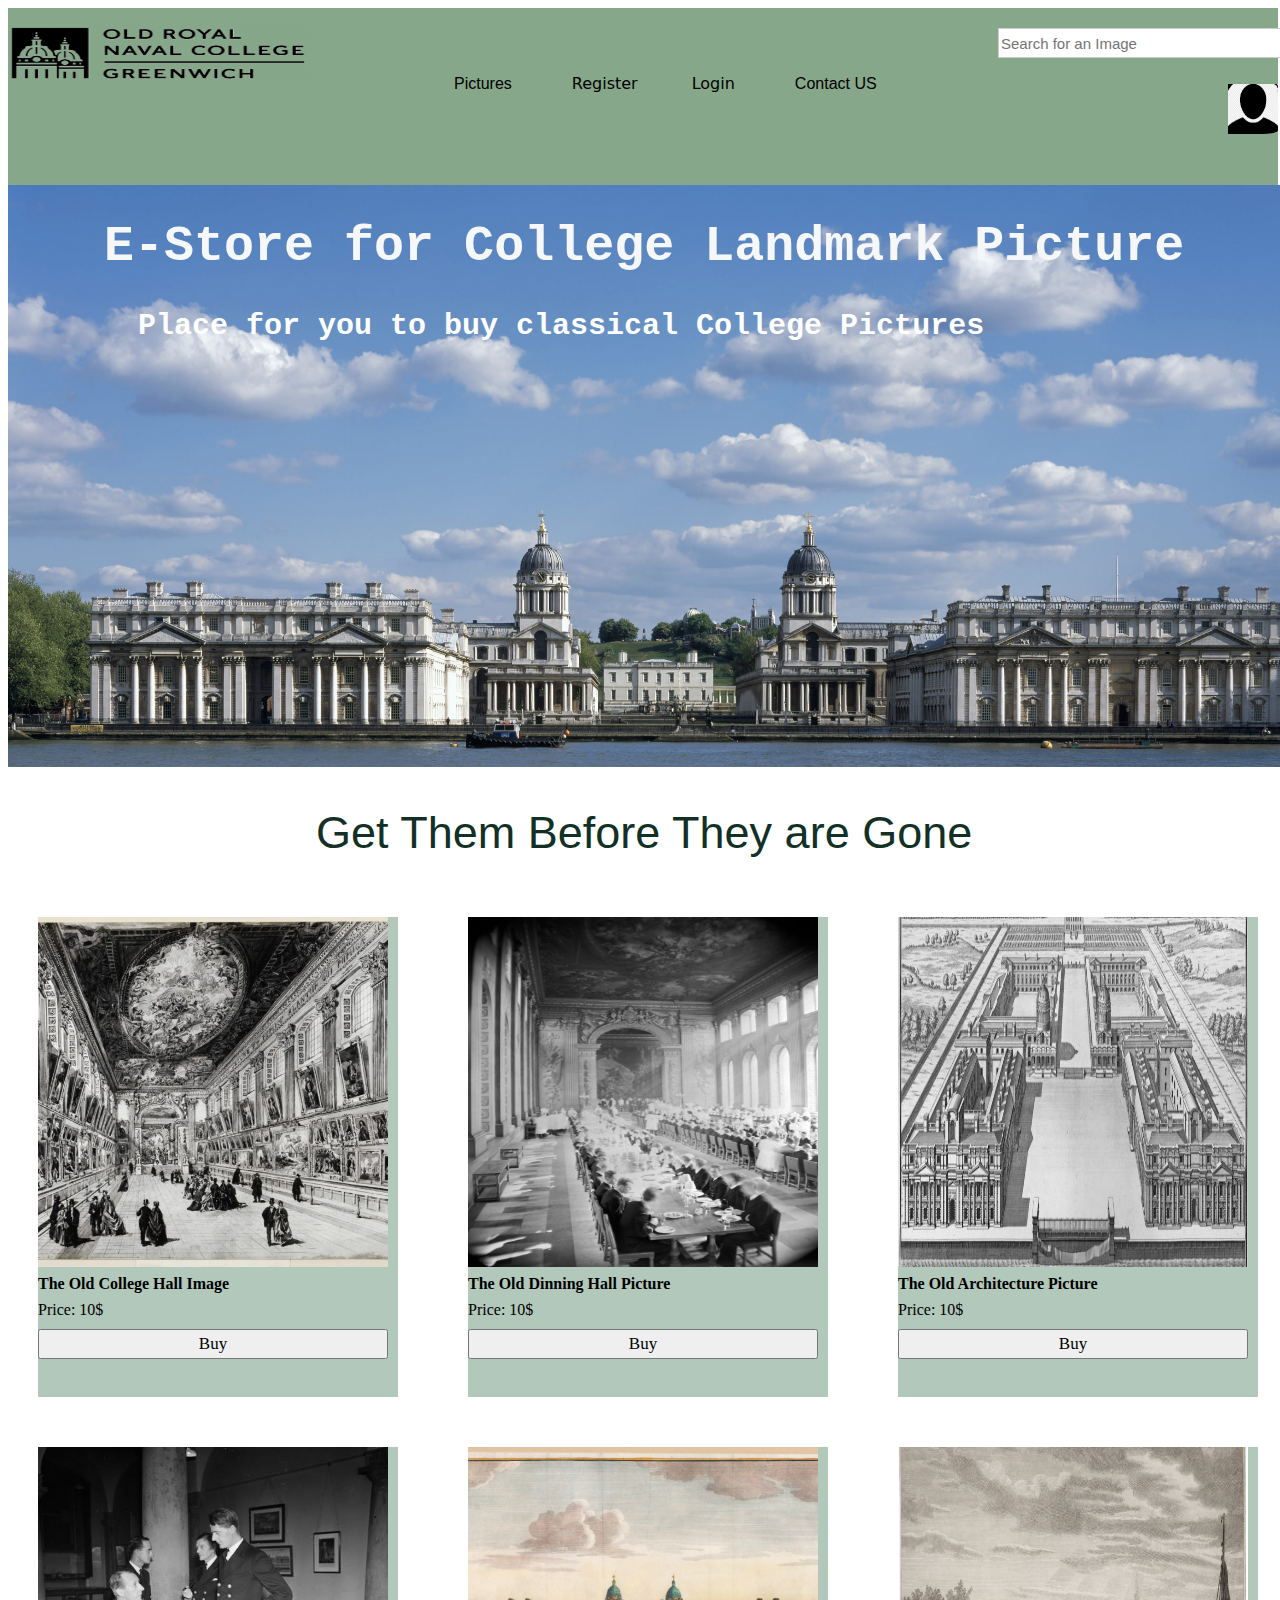
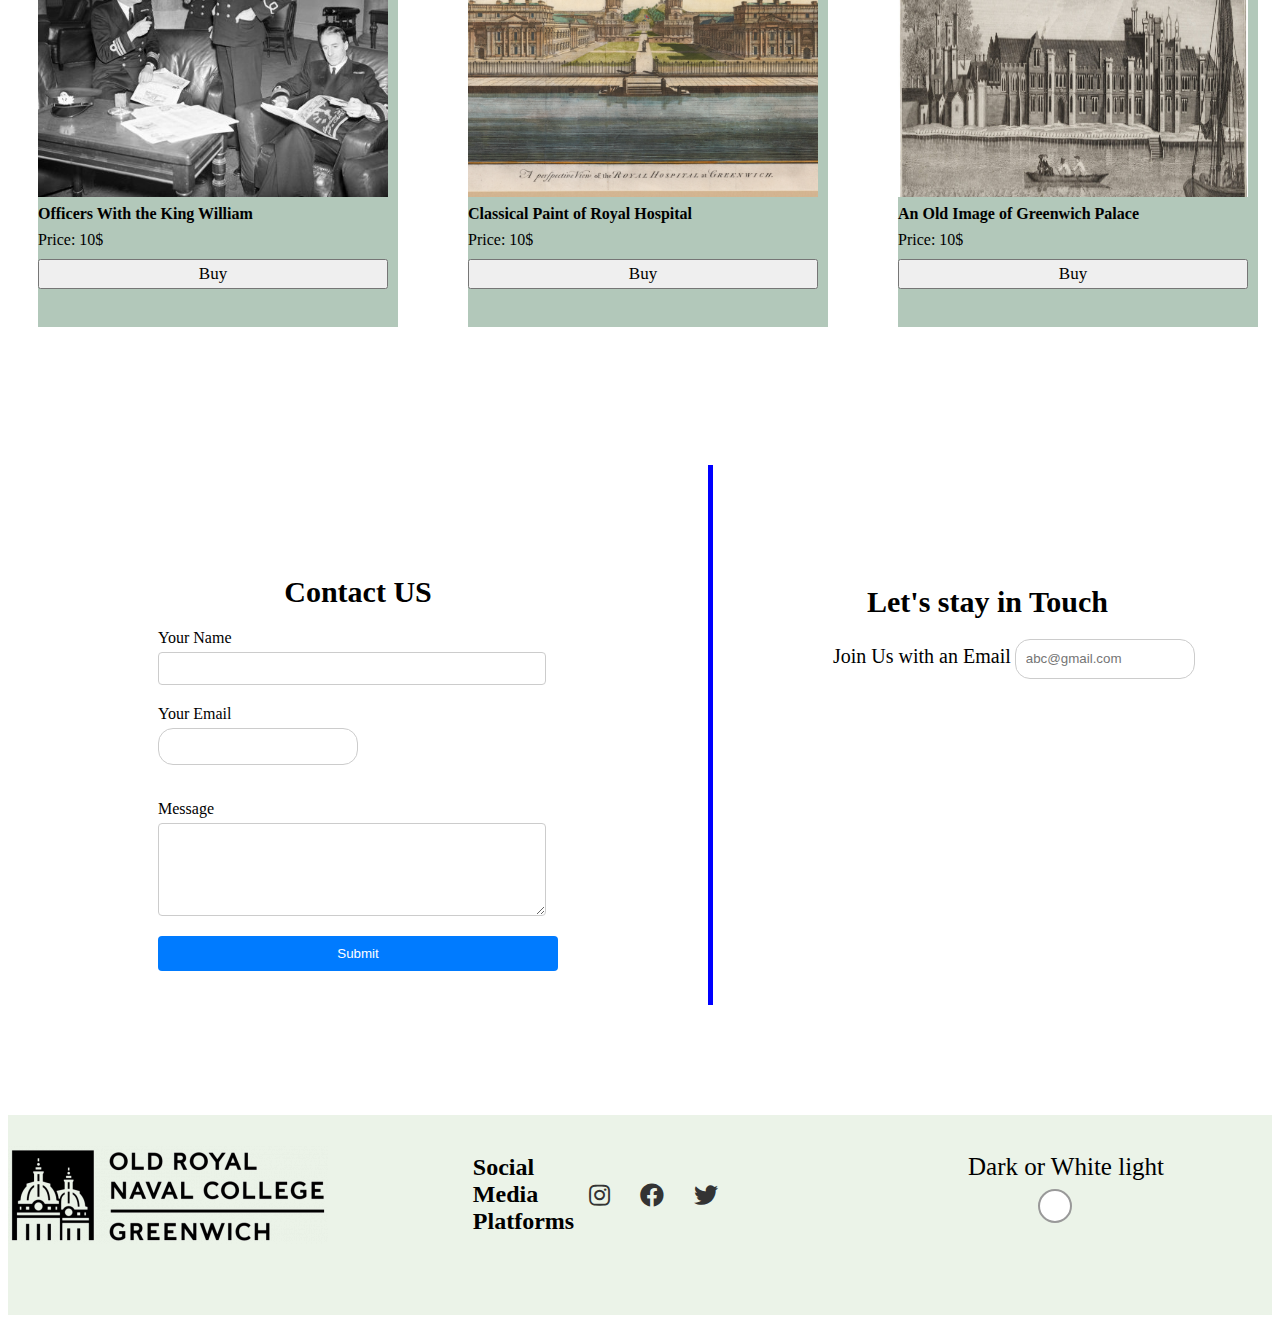
<file: index.html>
<html lang="en">
    <head>
        <meta charset="UTF-8">
        <meta name="viewport" content="width=device-width, initial-scale=1.0">
        <link rel="stylesheet" href="main-css.css">
        <script src="javascript.js"></script>
        <link rel="stylesheet" href="https://cdnjs.cloudflare.com/ajax/libs/font-awesome/5.15.4/css/all.min.css">
        <link rel="stylesheet" href="https://cdnjs.cloudflare.com/ajax/libs/font-awesome/4.7.0/css/font-awesome.min.css">
        <title>E-Commerce</title>
    </head>
    <body>
        <header>

            <div id="logo-img" style="display: flex;">
                <a href="javascript:location.reload()"><img src="1.png" alt="Royal college london logo" height="90px" width="300px"></a>

                    <ul>
                        <li><button class="pic-but" id="pic">Pictures</button></li>
                        <li><a href="register.html">Register</a></li>
                        <li><a href="login.html">Login</a></li>
                        <li><button class="pic-but" id="cont">Contact US</button></li>
                    </ul>
            </div>    
    
            <div id="search">
                <input type="search" placeholder="Search for an Image" id="searchinput">
                <button type="submit" id="sb"><i class="fa fa-search"></i></button>

                <img src="notloged.png" alt="Profile Image" height="50px" width="50px" style="padding-left: 270px; padding-top:25px;border-radius:5%;">

            </div>

        </header>

        <section id="main-sec" >
            <div id="name-head">
                <h1 id="main-head">E-Store for College Landmark Picture </h1>
                <h2 id="secondary">Place for you to buy classical College Pictures</h2>
            </div>
        </section>  

        <section id="img-section">
            <h1 id="pic-head">Get Them Before They are Gone</h1><br>
            
            <div id="pictures">
                <div id="pic1">
                    <img src="Hall.jpeg" alt="THe Old Hall Image" height="350px" width="350px">
                    <br> <b><p >The Old College Hall Image</p></b>
                    <p>Price: 10$</p>

                    <button id="buy">
                        Buy
                    </button>
                </div>
                
                <div id="pic2">
                    <img src="Dinning.jpg" alt="The Dinning Table" height="350px" width="350px">
                    <br> <b><p >The Old Dinning Hall Picture</p></b>
                    <p>Price: 10$</p>

                    <button id="buy">
                        Buy
                    </button>
                </div>

                <div id="pic3">
                    <img src="old-build.jpg" alt="The Old Building" height="350px" width="350px">
                    <br> <b><p >The Old Architecture Picture</p></b>
                    <p>Price: 10$</p>

                    <button id="buy">
                        Buy
                    </button>
                </div>

                <div id="pic4">
                    <img src="officers.jpg" alt="Officers with the King William" height="350px" width="350px">
                    <br> <b><p >Officers With the King William</p></b>
                    <p>Price: 10$</p>

                    <button id="buy" type="submit">
                        Buy
                    </button>
                </div>

                <div id="pic5">
                    <img src="hospital.png" alt="An Old Picture of Hospital" height="350px" width="350px">
                    <br> <b><p >Classical Paint of Royal Hospital</p></b>
                    <p>Price: 10$</p>
                    <button id="buy">
                        Buy
                    </button>
                </div>
            
                <div id="pic6">
                    <img src="palace.jpg" alt="An Old Image of Greenwich palace" height="350px" width="350px" id="last">
                    <br> <b><p >An Old Image of Greenwich Palace</p></b>
                    <p>Price: 10$</p>

                    <button id="buy">
                        Buy
                    </button>
                </div>

            </div>
        </section>
    
        <section id="contact-sect">
            
            <div id="contact-div">
                
                <h1 class="contact">Contact US</h1>
                
                <form action="#" method="post" class="contact-form">

                    <div class="form-group">
                        <label for="name">Your Name</label>
                        <input type="text" id="name" name="name" required>
                    </div>
                    <div class="form-group">
                        <label for="email">Your Email</label>
                        <input type="email" id="email" name="email" required>
                    </div>               
                    <div class="form-group">
                        <label for="message">Message</label>
                        <textarea id="message" name="message" rows="5" required></textarea>
                    </div>
                    <button type="submit" id="submit">Submit</button>

                </form>
            </div>
            
            <div id="email-head">

                <h1 style="text-align: center; margin-top:0px; font-family:Calibri; font-size: 30px;">Let's stay in Touch</h1>
            
                <form action="#" method="#">
                    <label for="email" id="email-label"> Join Us with an Email</label>
                    <input type="text" id="contact-email" name="contact-email" placeholder="abc@gmail.com" >
                </form>
            
            </div>
        </section>

        <footer>
            <div id="footer-img">
                <img src="1.png" alt="Main Logo" >
            </div>
            
            <div id="footer-contact">
                    <h2 style="font-family: Calibri;font: size 30px;">Social Media Platforms</h2>
                    <a href="https://www.instagram.com/your_instagram_profile" target="_blank" rel="noopener noreferrer">
                        <i class="fab fa-instagram"></i>
                    </a>
                    <a href="https://www.facebook.com/your_facebook_page" target="_blank" rel="noopener noreferrer">
                        <i class="fab fa-facebook-f"></i>
                    </a>
                    <a href="https://twitter.com/your_twitter_profile" target="_blank" rel="noopener noreferrer">
                        <i class="fab fa-twitter"></i>
                    </a>

            </div>
            <div id="dark-white">
                <p style="font-size: 25px;padding-left:40px; padding-top:30px;">Dark or White light</p>
                <div id="ball-div">
                    <input type="checkbox" id="ball-checkbox">
                    <label for="ball-checkbox" class="ball"></label>
                </div>
            </div>

        </footer>

    </body>
</html>
</file>
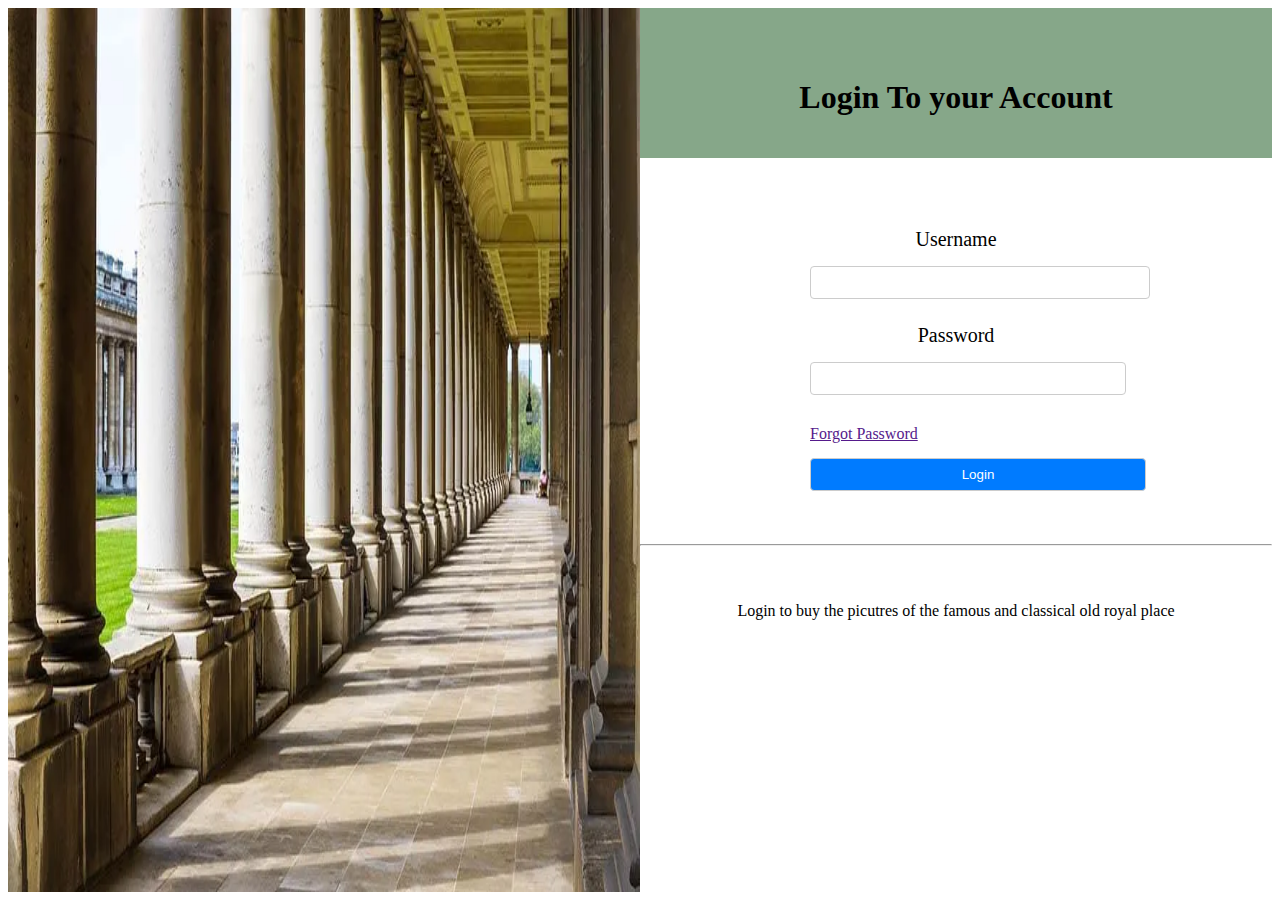
<file: login.html>
<html lang="en">
<head>
    <meta charset="UTF-8">
    <link rel="stylesheet" href="main-css.css">
    <meta name="viewport" content="width=device-width, initial-scale=1.0">
    <title>E-Commerce Login</title>
</head>
<body>
        <div class="login-img">
            <img src="runway.jpg" alt="" height="100%" width="100%">
        </div>

        <div class="login-form">
            <div class="heading">
                <h1>Login To your Account</h1>
            </div>

            <form action="/login" method="post" class="form">
                <div class="input-group">
                  <label for="username" >Username</label>
                  <input type="text" id="username" name="username" required style="width: 340px;">
                </div>
          
                <div class="input-group">
                  <label for="password">Password</label>
                  <input type="password" id="password" name="password" required style="margin-bottom: 30px;">

                  <br><a href="" style="padding-left: 170px;"> Forgot Password</a>
                </div>
          
                <input type="submit" value="Login">
            </form>
            <hr>
            <p style="text-align:center; padding-top:30px"><br>Login to buy the picutres of the famous and classical old royal place</p>
        </div>

</body>
</html>
</file>
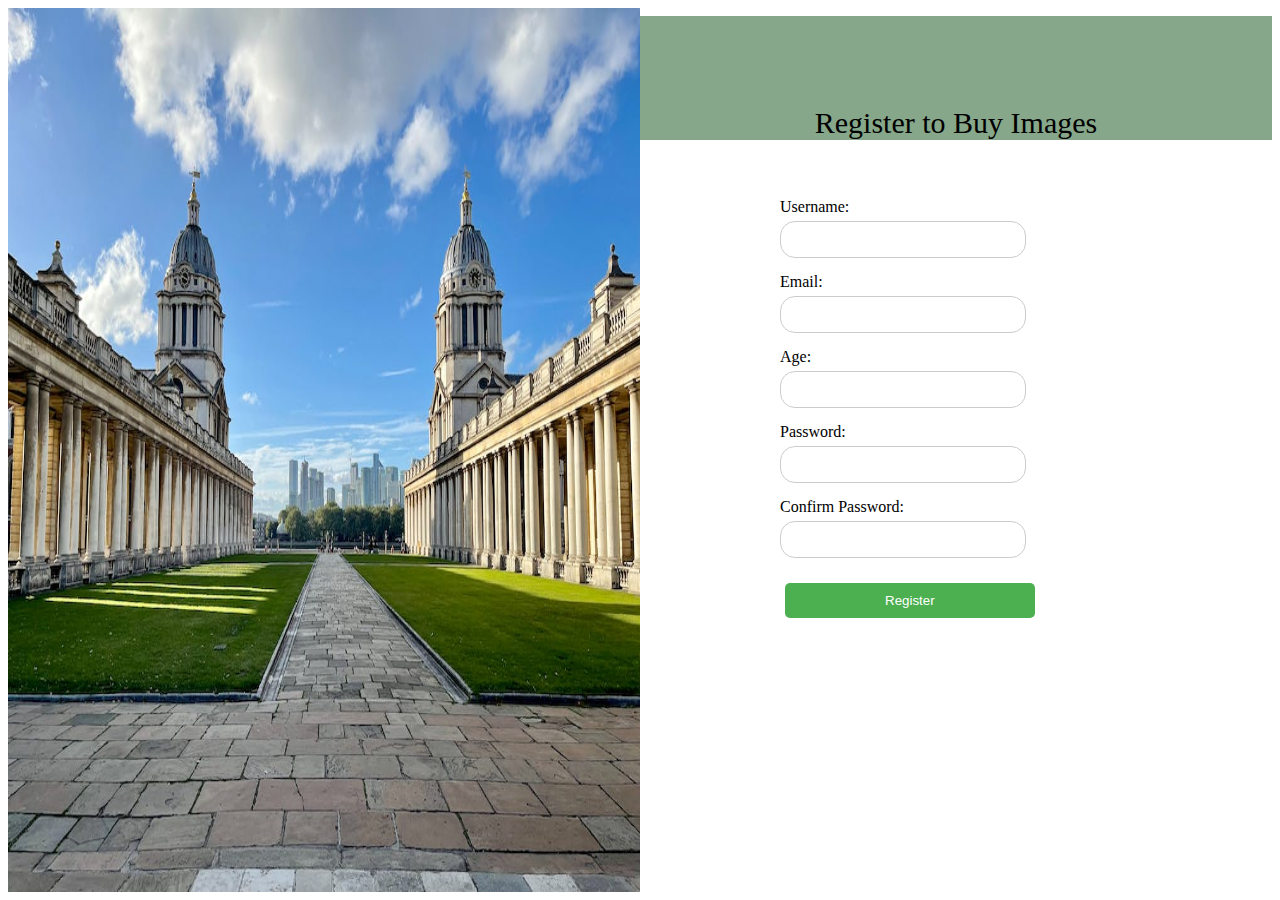
<file: register.html>
<html lang="en">
    <head>
        <meta charset="UTF-8">
        <meta name="viewport" content="width=device-width, initial-scale=1.0">
        <link rel="stylesheet" href="main-css.css">
        <title>E-Comemerce-Registration</title>
    </head>
    <body>
        <div class="registar-img">
            <img src="reg-img.jpeg" alt="Register-Image" width="100%" height="100%">
        </div>

        <div class="registar-form">
        <p style="font-family:'Times New Roman', Times, serif; text-align:center; font-size :30px;background-color:#86A789; padding-top: 90px; text-align:center;"> Register to Buy Images </p>
        
        <form action="#" method="post" style="padding-top: 50px; padding-left:140px">
                <label for="username">Username:</label>
                <input type="text" id="username" name="username" required>
            
                <label for="email">Email:</label>
                <input type="email" id="email" name="email" required>

                <label for="age">Age:</label>
                <input type="number" id="age" name="age" required >

                <label for="password">Password:</label>
                <input type="password" id="password" name="password" required>
                
                <label for="password">Confirm Password:</label>
                <input type="password" id="password" name="password" required>
  
                <br>
                <input type="submit" value="Register">
        </form>
        </div>
    </body>
</html>
</file>
<file: main-css.css>
header{
    height: 20%;
    top:0%;
    right:0%;
    background-color: #86A789;
    left: 0%;
    border-radius: 0px 0px 0px 0px;
    width: 100.50%;
    display: inline-block;
}
#main{
    font-family: 'Montserrat', sans-serif;
}

#logo-img{
    left:10px;
    width: 920px;
    height: 100px; 
    float: left;
}

#search{
    width: 370px;
    height: 130px;
    margin-left: 950px;
}

#search input[type="search"] {
    border: 1px solid #ccc;
    font-size: 15px;
    margin-top: 20px;
    margin-left: 40px;
    height: 30px;
    width: 300px;
  }

 #search button {
  height: 29px;
  cursor: pointer;
  border: 10px;
}

ul{
    list-style-type: none;
    padding-top: 50px;
    width: 600;
    margin-left: 50px;
    font-size: 16px;
    font-family: calibri;
}

.pic-but{
    background-color:#86A789;
    border: none;
    font-size:16px;
}

li {
    padding-left: 50px;
    display: inline-flex;
}

#logo-img li a{
    color: black;
    text-decoration: none;
    font-family:system-ui, -apple-system;
}
#logo-img li:hover{
    text-decoration: underline;
 }

#main-sec{
    position: absolute;
}

#main-head{
    padding-left: 0px;
    text-align: center;
    font-family: 'Courier New', Courier, monospace;
    color:#F5F7F8;
    font-size: 50px;
}

#secondary{
    font-size: 30px;
    color:white;
    padding-left: 130px;
    font-family: 'Courier New', Courier, monospace;
}
#main-sec{
    height: 582px;
    width:99.40%;
    background-image: url(main-section.jpg); 
    background-size: cover;
}

#img-section{
 margin-top: 582px;
 height: 1400px;
 width: 99.40%;   
 position: absolute;
}

#pic-head{
    color:123026;
    font:45px sans-serif;
    text-align: center;
    padding-top: 10px;
}

#pictures{
    height: 90%;
    width: 99%;
    /*border: 5px solid black;*/
}

#pic3, #pic1 , #pic2, #pic4, #pic5, #pic6{
    margin-top: 10px;
    height:480px;
    width: 360px;
    background-color: #B2C8BA;
    float: left;
}

#pic3,#pic2, #pic1{
    display: inline-block;
}
#pic4,#pic5,#pic6{
    display: inline-block;
}
#pic1{
    margin-left: 30px;
}
#pic2{
    margin-left: 70px;
}
#pic3{
    margin-left: 70px;
}

#pic4,#pic5{
    margin-top: 50px;
    margin-left: 30px;
}
#pic5{
    margin-left: 70px;
}
#pic6{
    margin-left: 70px;
    margin-top: 50px;
}

p{  
    font-family: Calibri;
    margin:8px 0px;
}
#buy{
    margin-top: 10px;
    height: 30px;
    width: 350px;
    font-family: calibri;
    font-size: 17px;
    display: block;
}

#contact-sect{
    margin-top: 1880px;
    height:550px;
}

#contact-div{   /*THe contact me */
      width: 700px;
      float: left;
      height: 540px;
      border-right: 5px solid blue;
      position: absolute;
}

#email-head{  /*The email */
    height:395px;
    margin-left: 695px;
    padding-top: 120px;
}
.contact{
    text-align: center;
    font-size:30px;
    font-family:Calibri;
    padding-top: 90px;
}
.contact-form {
    max-width: 400px;
    margin: 0 auto;
}
  
  .form-group {
    margin-bottom: 20px;
}
  
label {
    display: block;
    margin-bottom: 5px;
}
  
input[type="text"],
input[type="email"],
textarea {
width: calc(100% - 12px);
padding: 8px;
border: 1px solid #ccc;
border-radius: 4px;
}
  
  textarea {
    resize: vertical;
  }
  
  #submit {
    display: block;
    width: 100%;
    padding: 10px;
    border: none;
    border-radius: 4px;
    background-color: #007bff;
    color: #fff;
    cursor: pointer;
    transition: background-color 0.3s ease;
  }
  
 .contact button:hover {
    background-color: #0056b3;
  }

#email-label{
    font-family: calibri;
    font-size:20px;
    padding-left: 130px;
    display: inline;
}

#contact-email{
    height: 40px;
    width: 180px;
    border-radius: 15px;
    padding-left: 10px;
}

footer{
    height:200px;
    margin-top: 100px;
    width:100%;
    background-color: #EBF3E8;
    
} 

#footer-img,#footer-contact,#dark-white{
    display: inline-block;

}

#footer-img{
    float: left;
}

#footer-contact{

    padding-left: 200px;
    height: 160px;
    width: 150px; 
    display: flex;
    justify-content: center;
    align-items: center; 
    float: left;
}


#footer-contact a {
    margin: 0 15px; /* Adjust margin as needed */
}

#footer-contact a i {
    font-size: 24px; /* Adjust icon size */
    color: #333; /* Adjust icon color */
}

#dark-white{
    height: 150px;
    width: 400  px;
    margin-left: 250px;
}

#ball-div{
    padding-left: 110px;
}
/* Hide default checkbox */
input[type="checkbox"] {
    display: none;
  }
  
  /* Ball style */
  .ball {
    width: 30px;
    height: 30px;
    border-radius: 50%;
    display: inline-block;
    background-color:white;
    cursor: pointer;
    transition: background-color 0.3s ease;
    border: 2px solid #999;
  }
  
  /* Change ball color when checkbox is checked */
  input[type="checkbox"]:checked + .ball {
    background-color: black; /* Change this color for the checked state */
  }
  
  .registar-img{
    height: 100%;
    width: 50%;
    float: left;
    
  }

  .registar-form{
    height: 100%;
    width: 50%;
    float: right;
  }

 .registar-form input[type="text"], input[type="email"], input[type="number"], input[type="password"] {
    width: 50%;
    padding: 10px;
    margin-bottom: 15px;
    border-radius: 15px;
    border: 1px solid #ccc;
  }
.registar-form input[type="submit"] {
    padding: 10px 100px;
    margin-top: 10px;
    margin-left:5px;
    border: none;
    border-radius: 5px;
    background-color: #4caf50;
    color: #fff;
    cursor: pointer;
  }
 
 .registar-form input[type="submit"]:hover {
    background-color: #45a049;
  }
  
.login-img{
    float: left;
    height: 100%;
    width: 50%;
}
.login-form{
    float: right;
    height: 95%;
    width: 50%;
}

.heading{
    height: 100px;
    width: 100%;
    padding-top: 50px;
    background-color:#86A789;
    text-align: center;
    font-family: 'Times New Roman', Times, serif;
}

.form{
    height: 300px;
    padding-top: 70px;
}

  .input-group {
    margin-bottom: 15px;
  }
  
 .form label {
    display: block;
    margin-bottom: 15px;
    text-align: center;
    font-size: 20px;
  }
  
.form input[type="text"],
.form input[type="password"],
.form input[type="submit"] {
    padding: 8px;
    border-radius: 4px;
    margin-bottom: 10px;
    margin-left: 170px;
    border: 1px solid #ccc;
  }
  
.form input[type="submit"] {
    background-color: #007bff;
    color: #fff;
    cursor: pointer;
    width: 336;
  }
  
.form input[type="submit"]:hover {
    background-color: #0056b3;
  }
</file>
